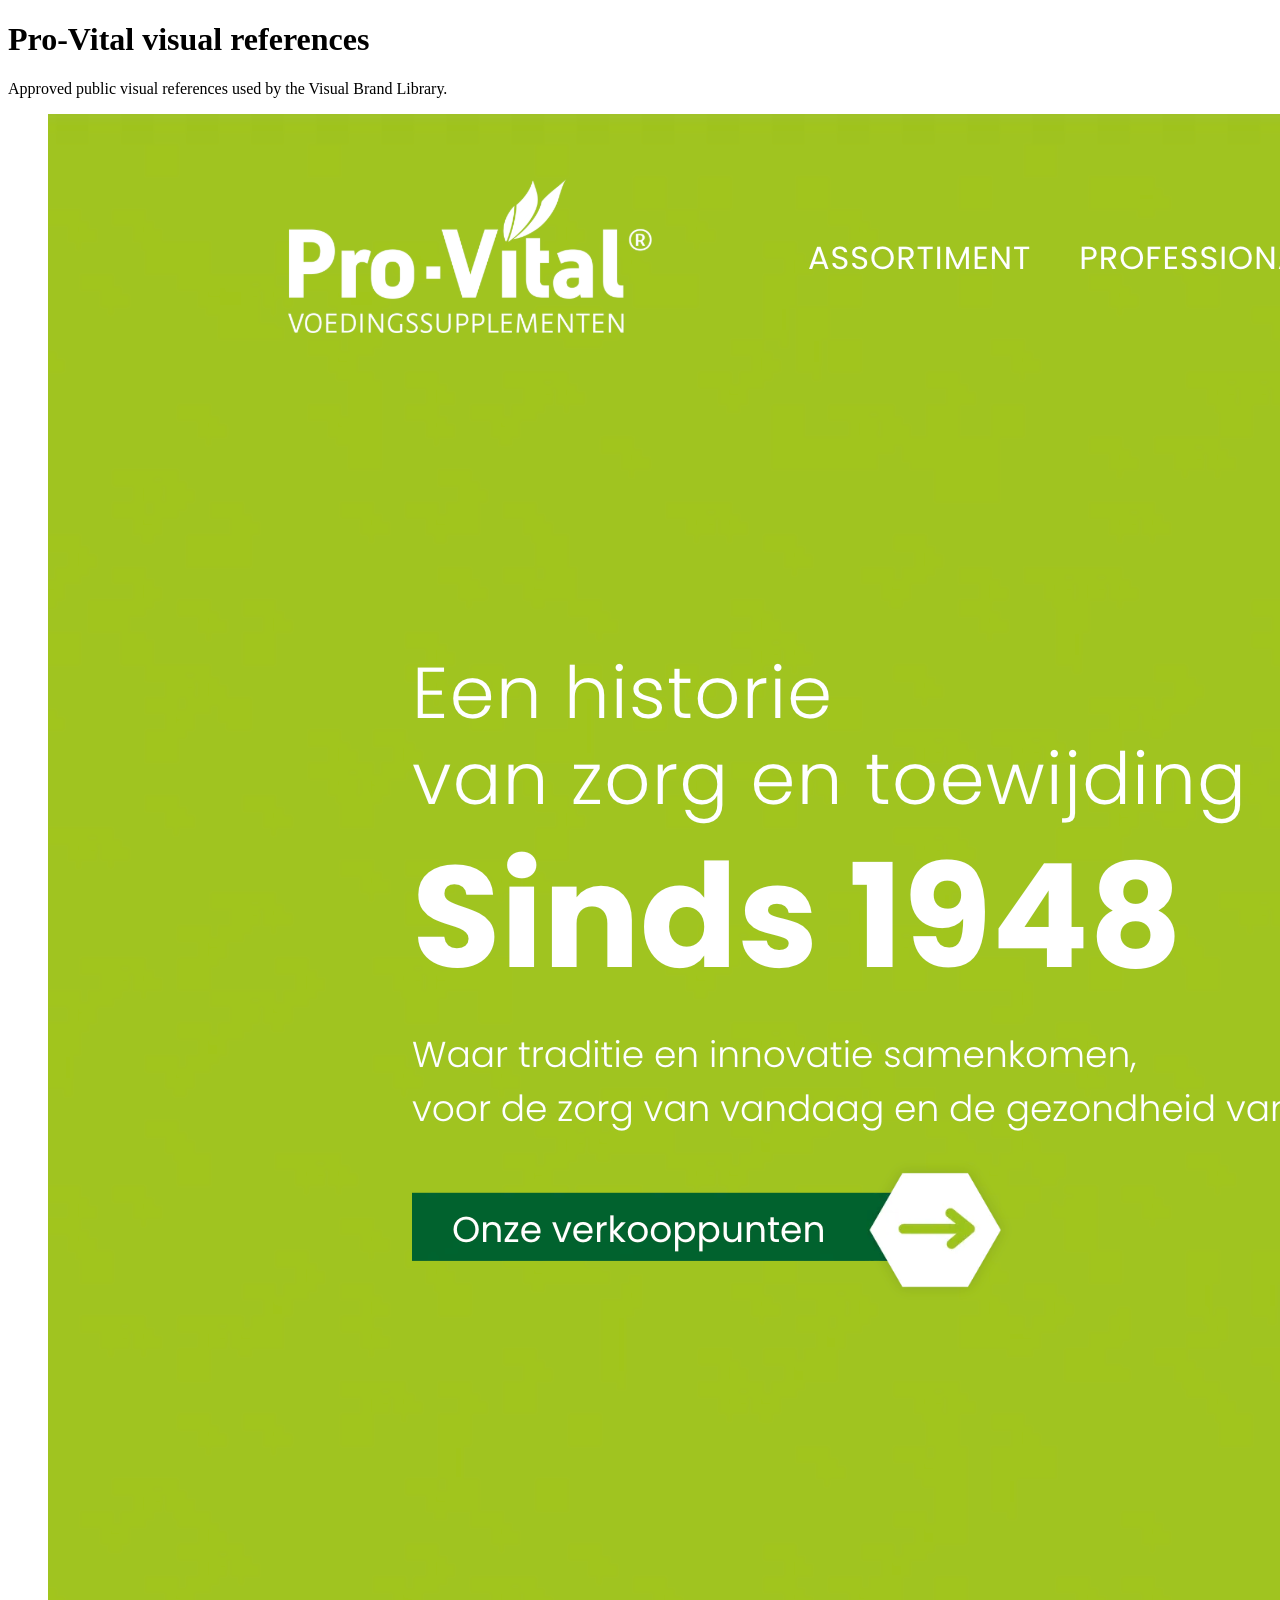
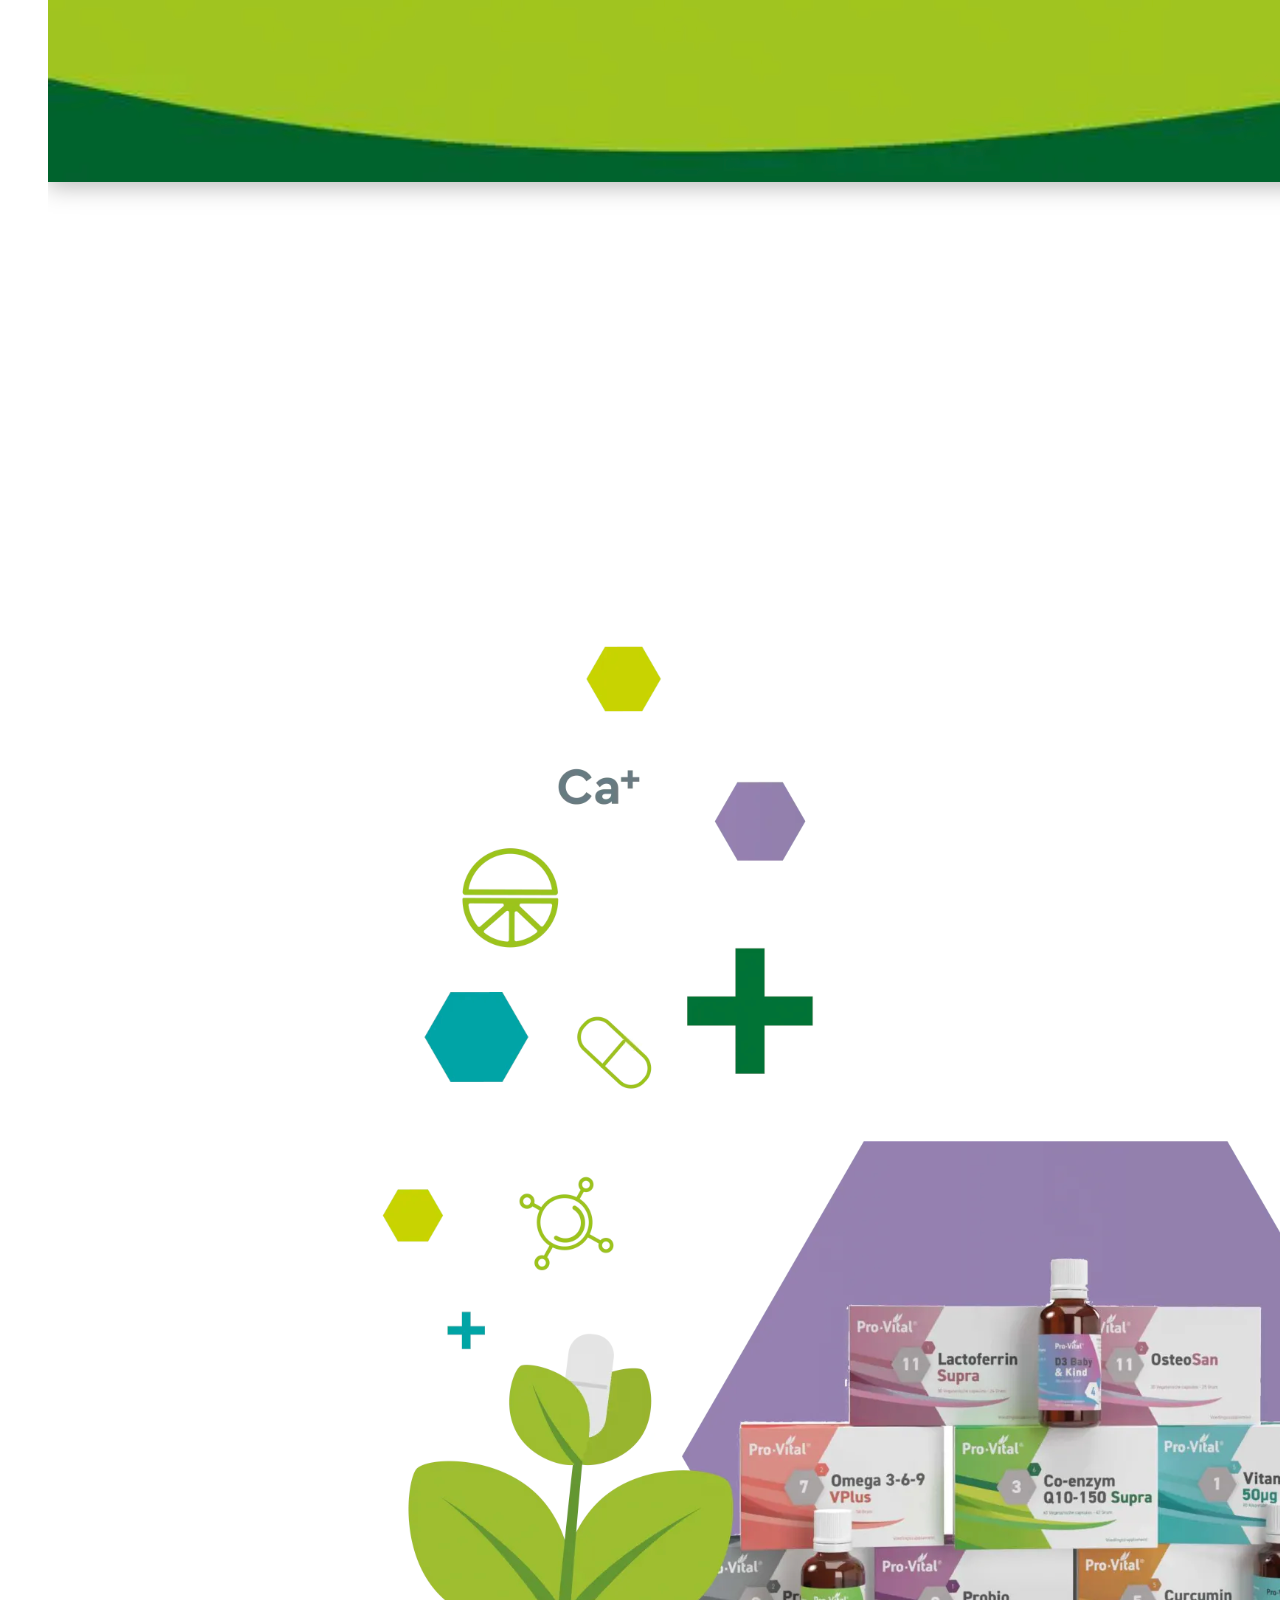
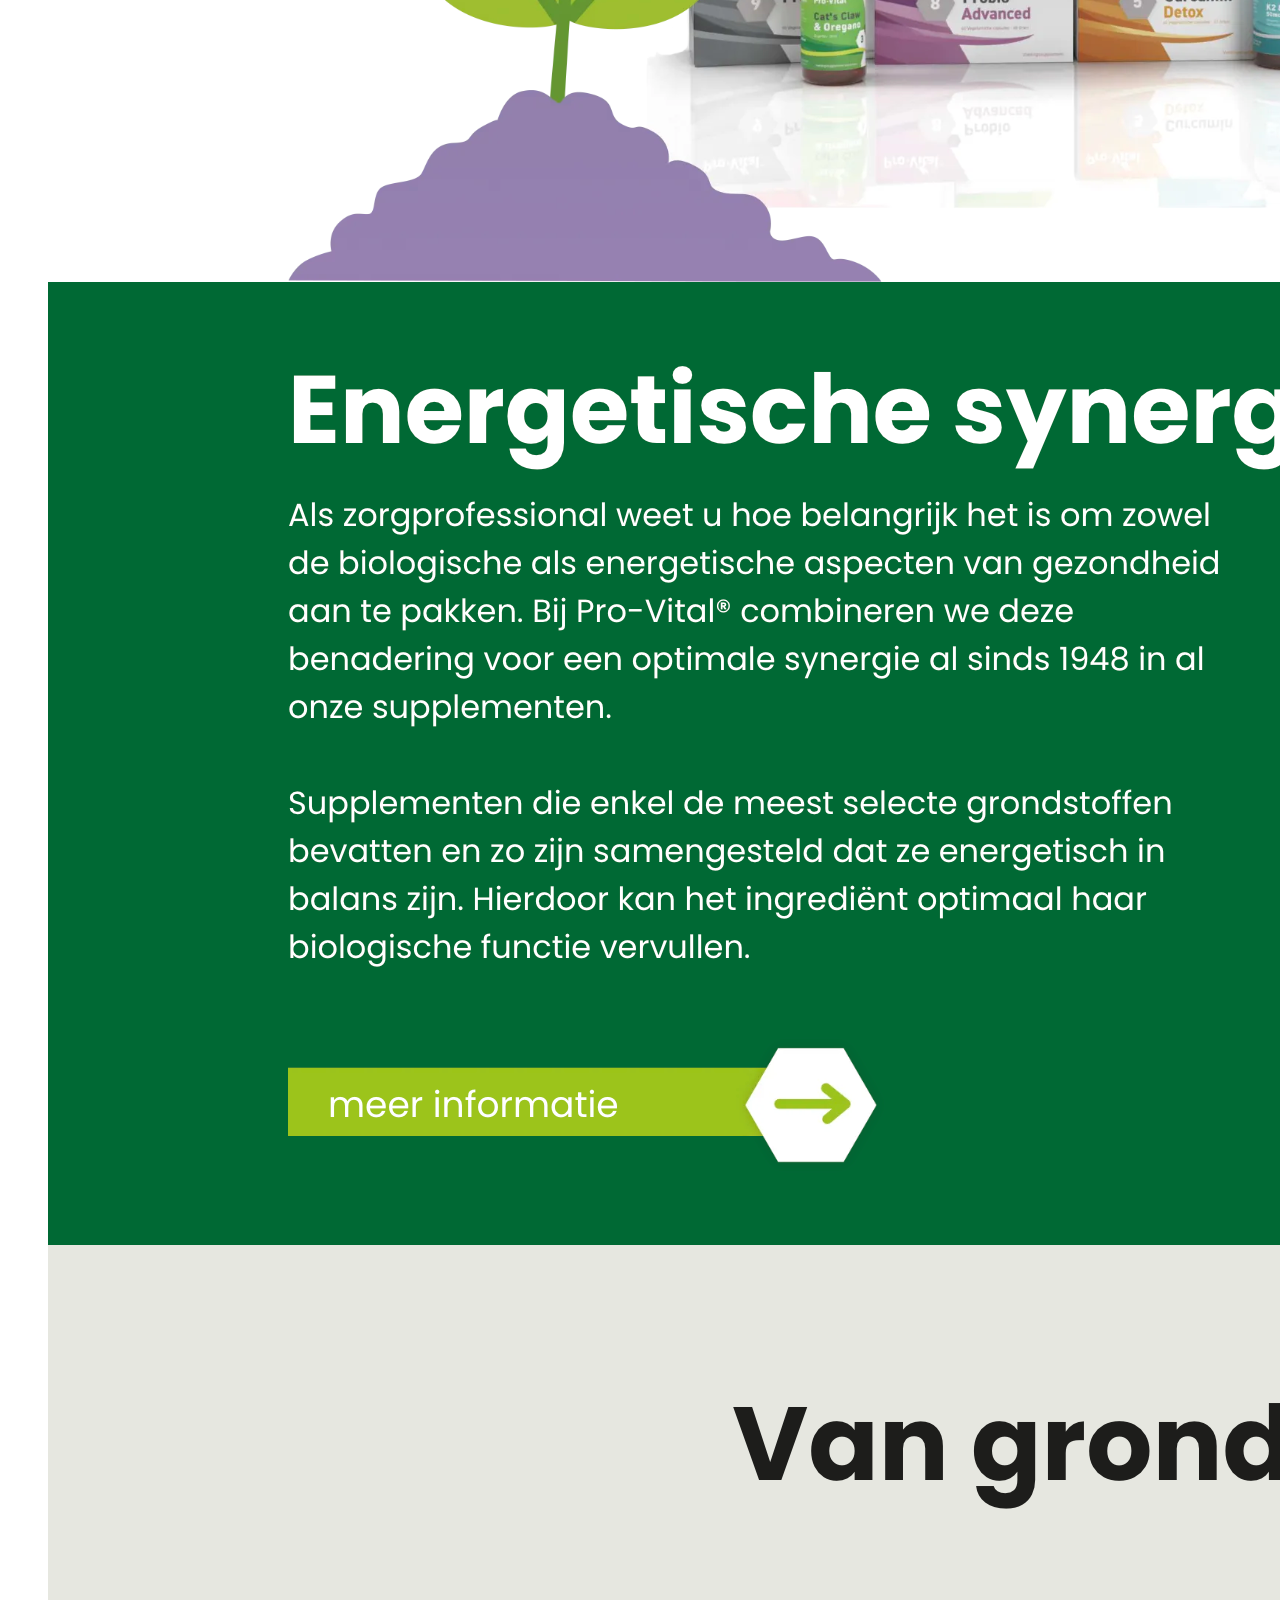
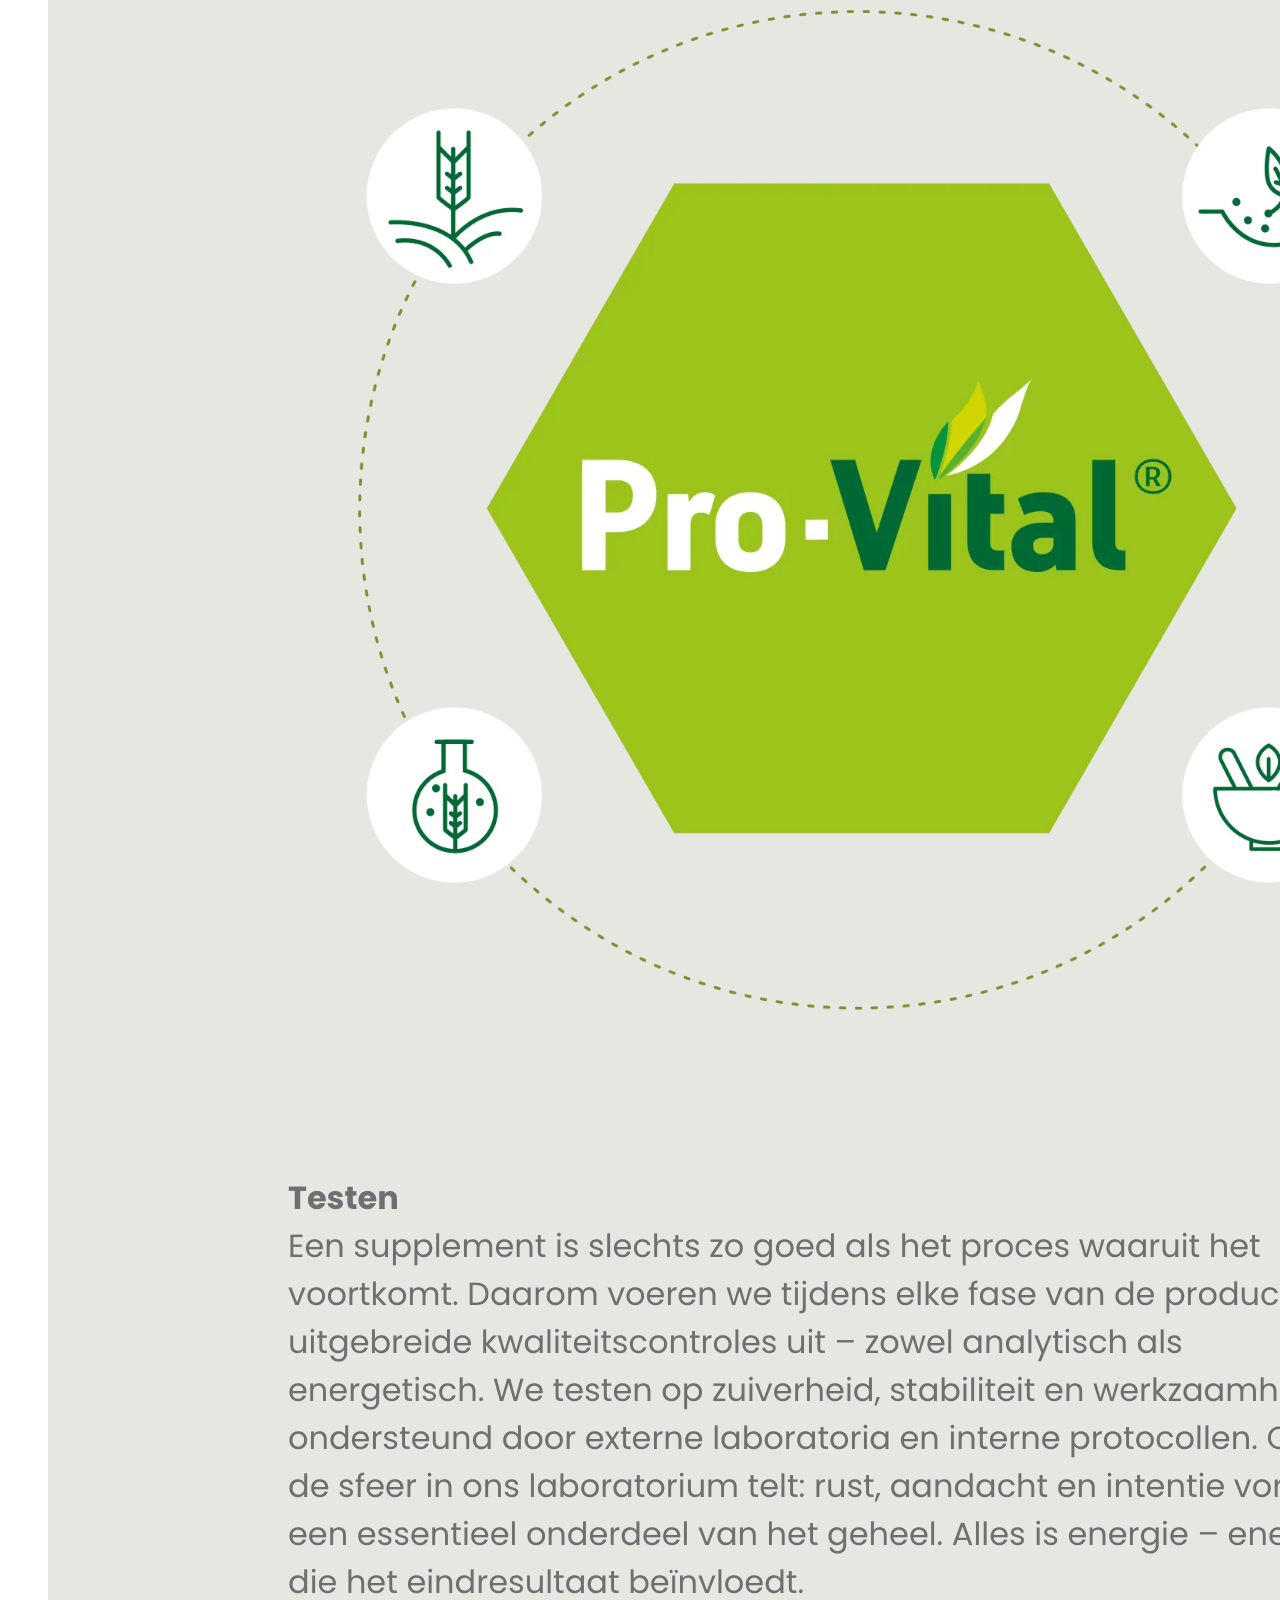
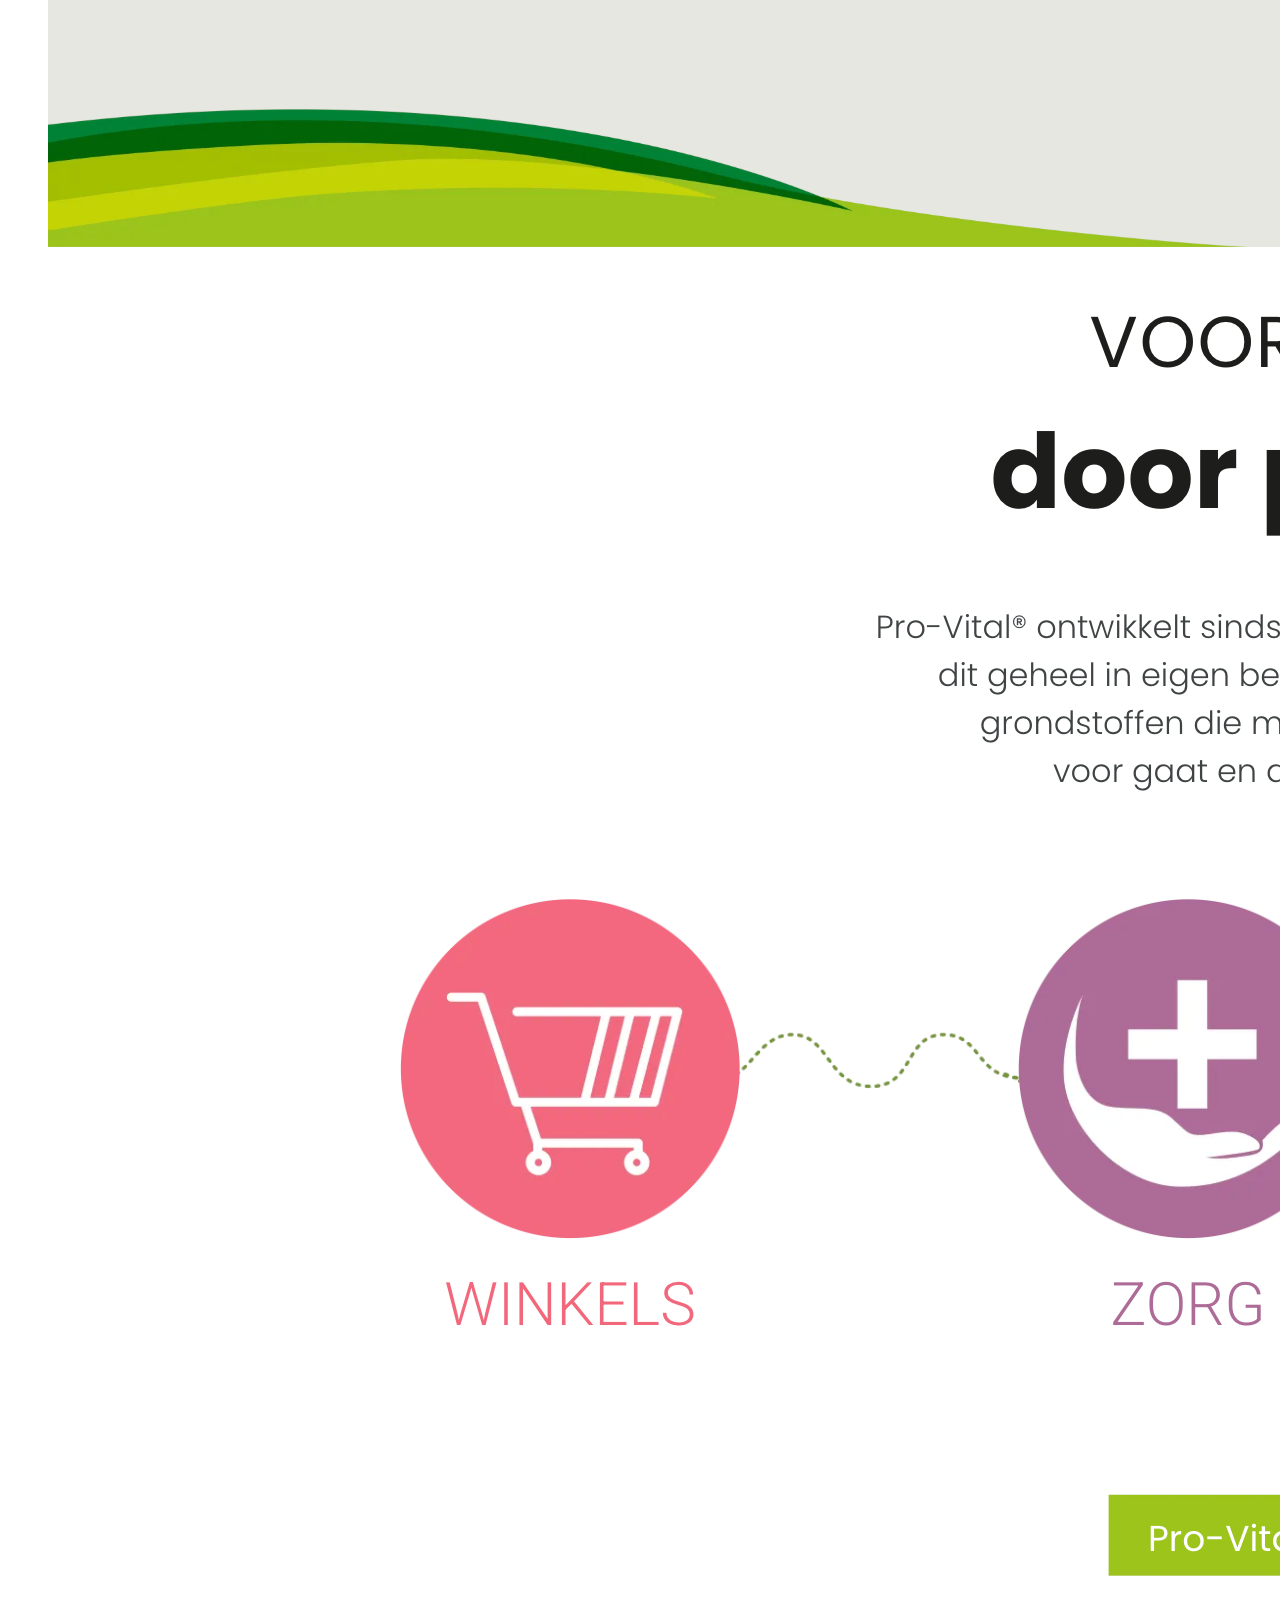
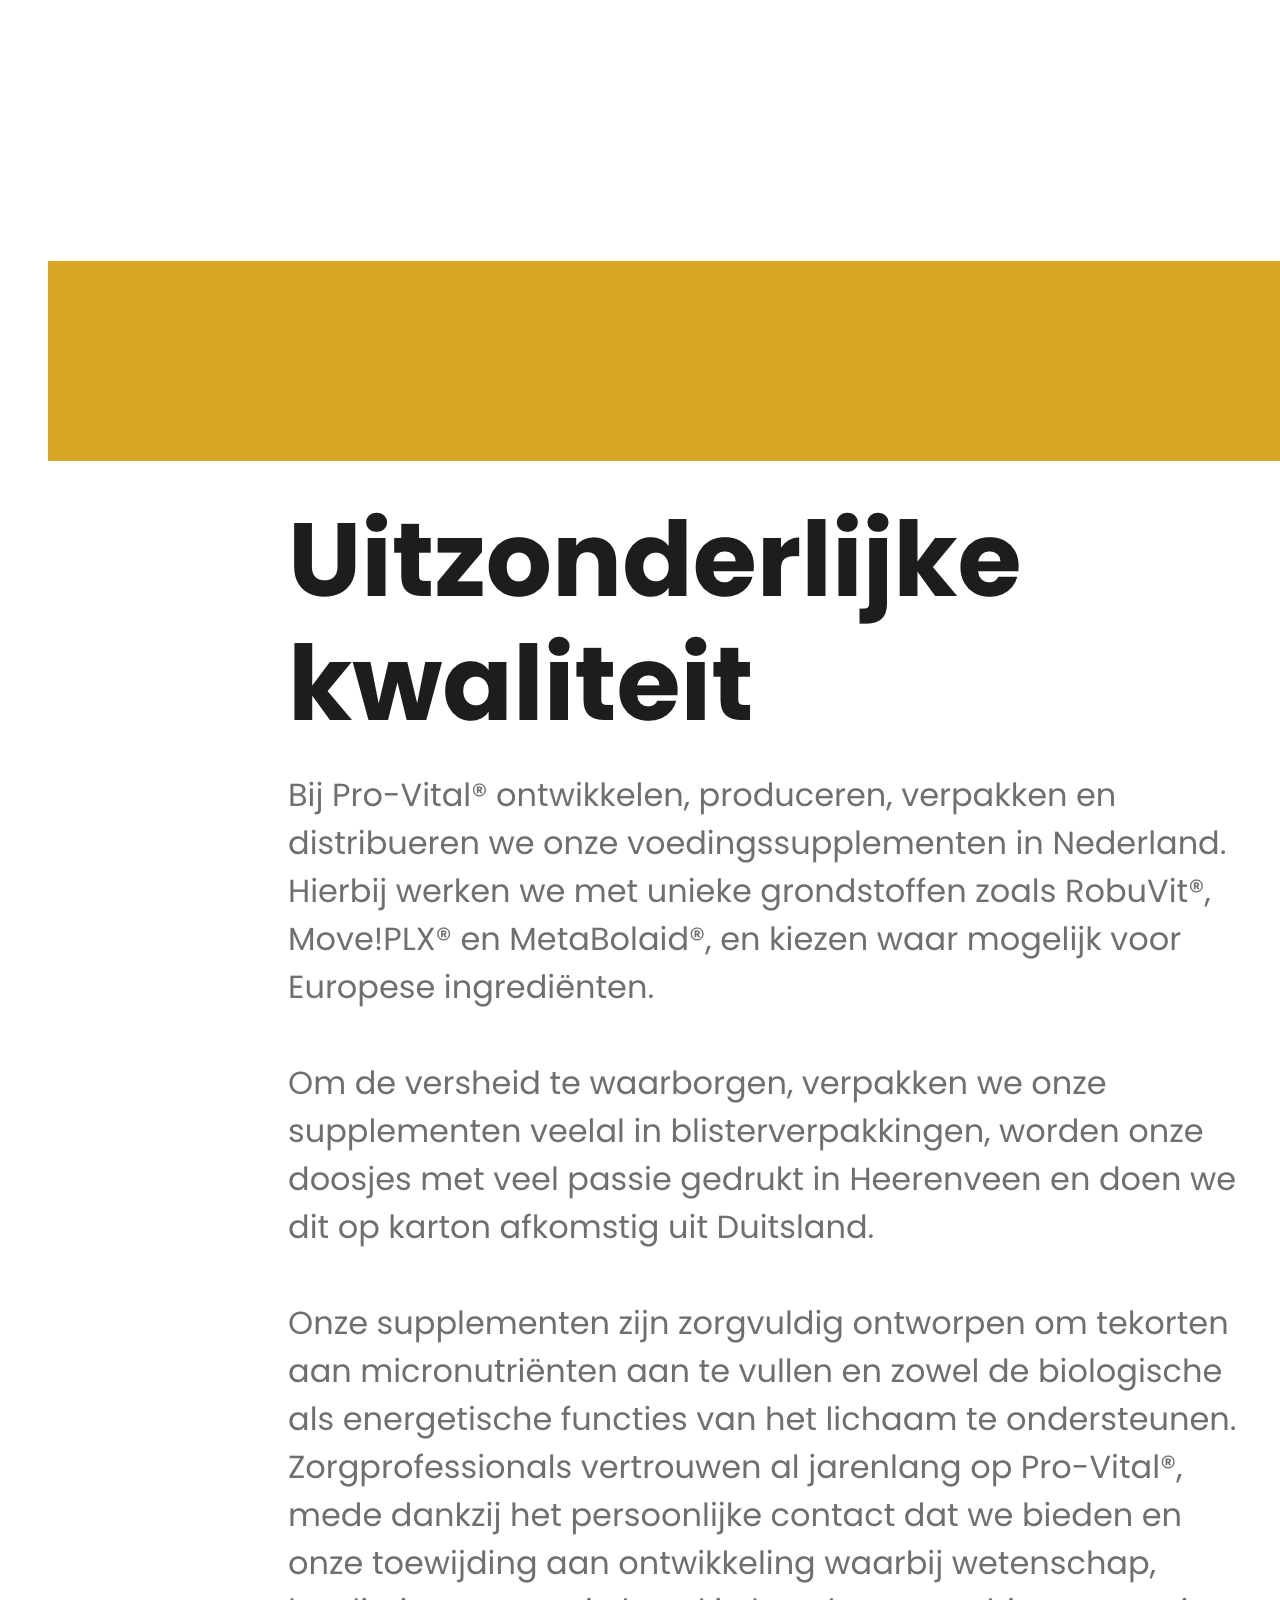
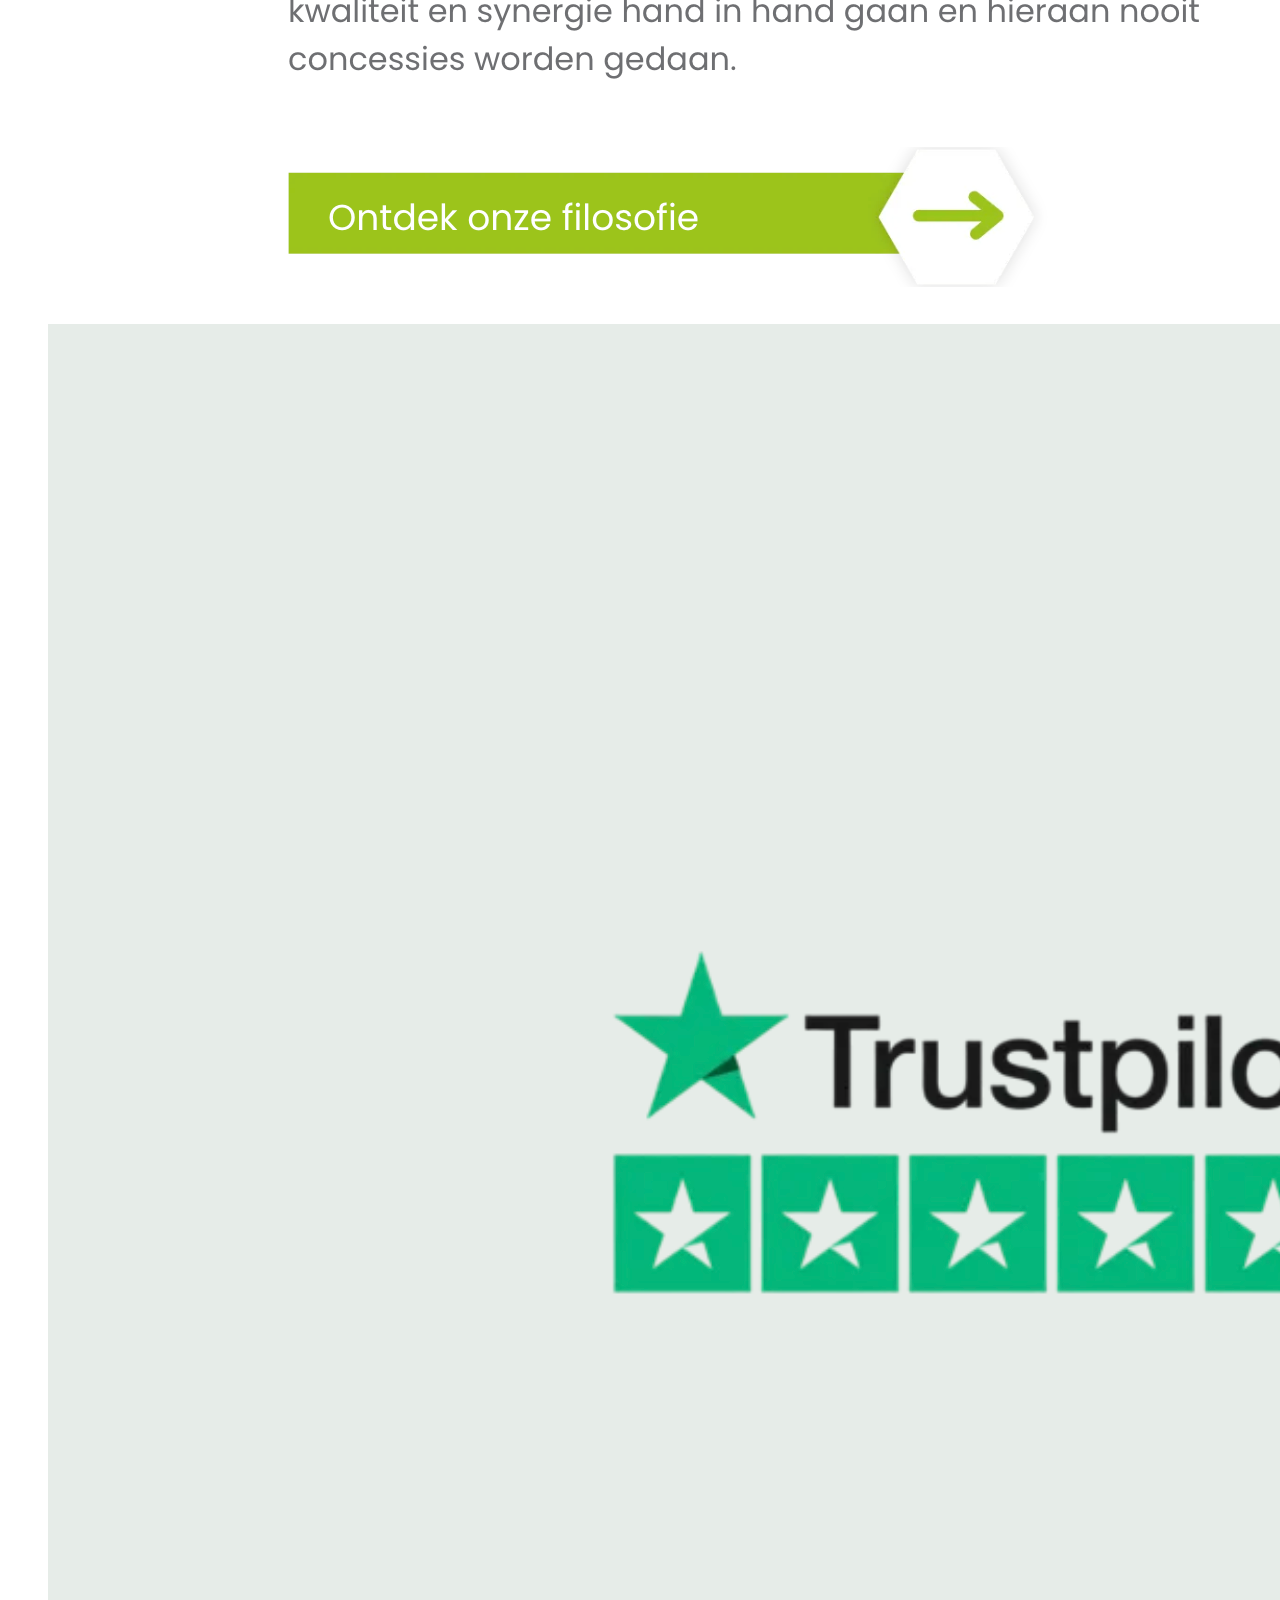
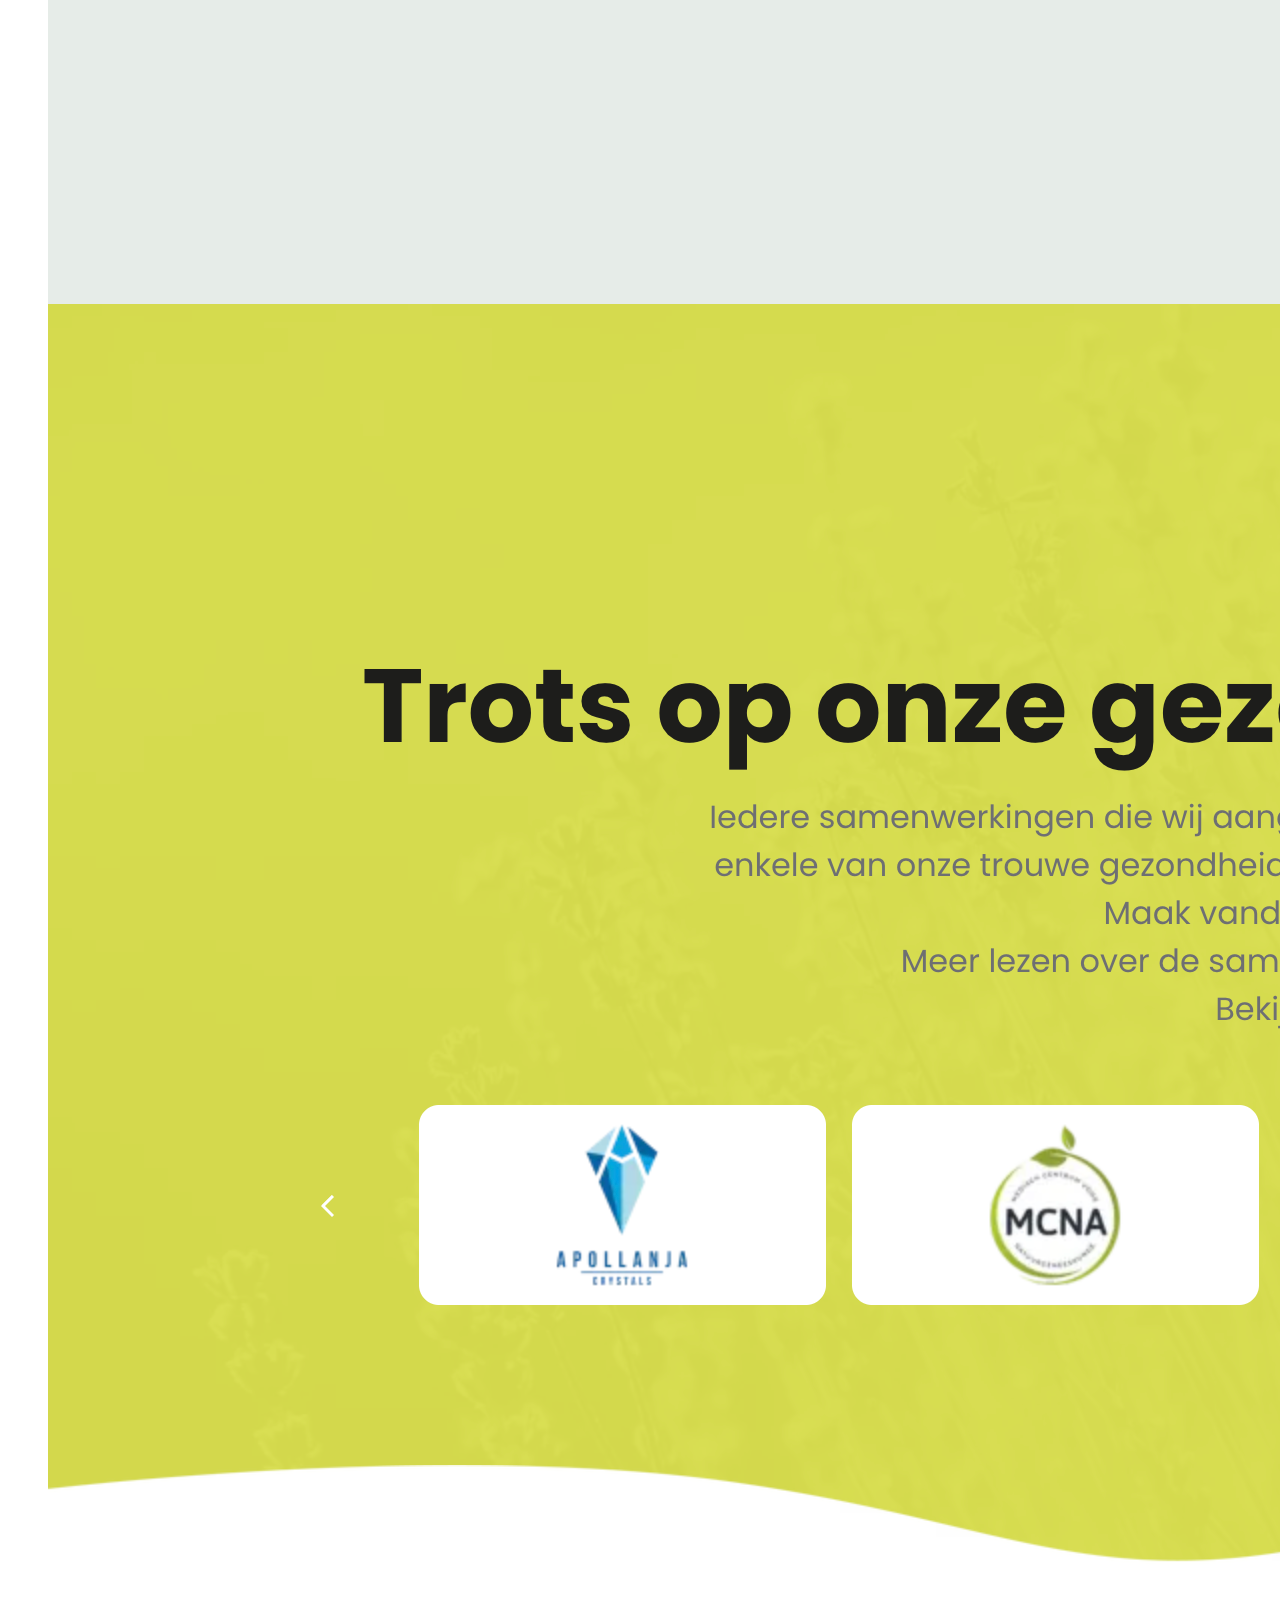
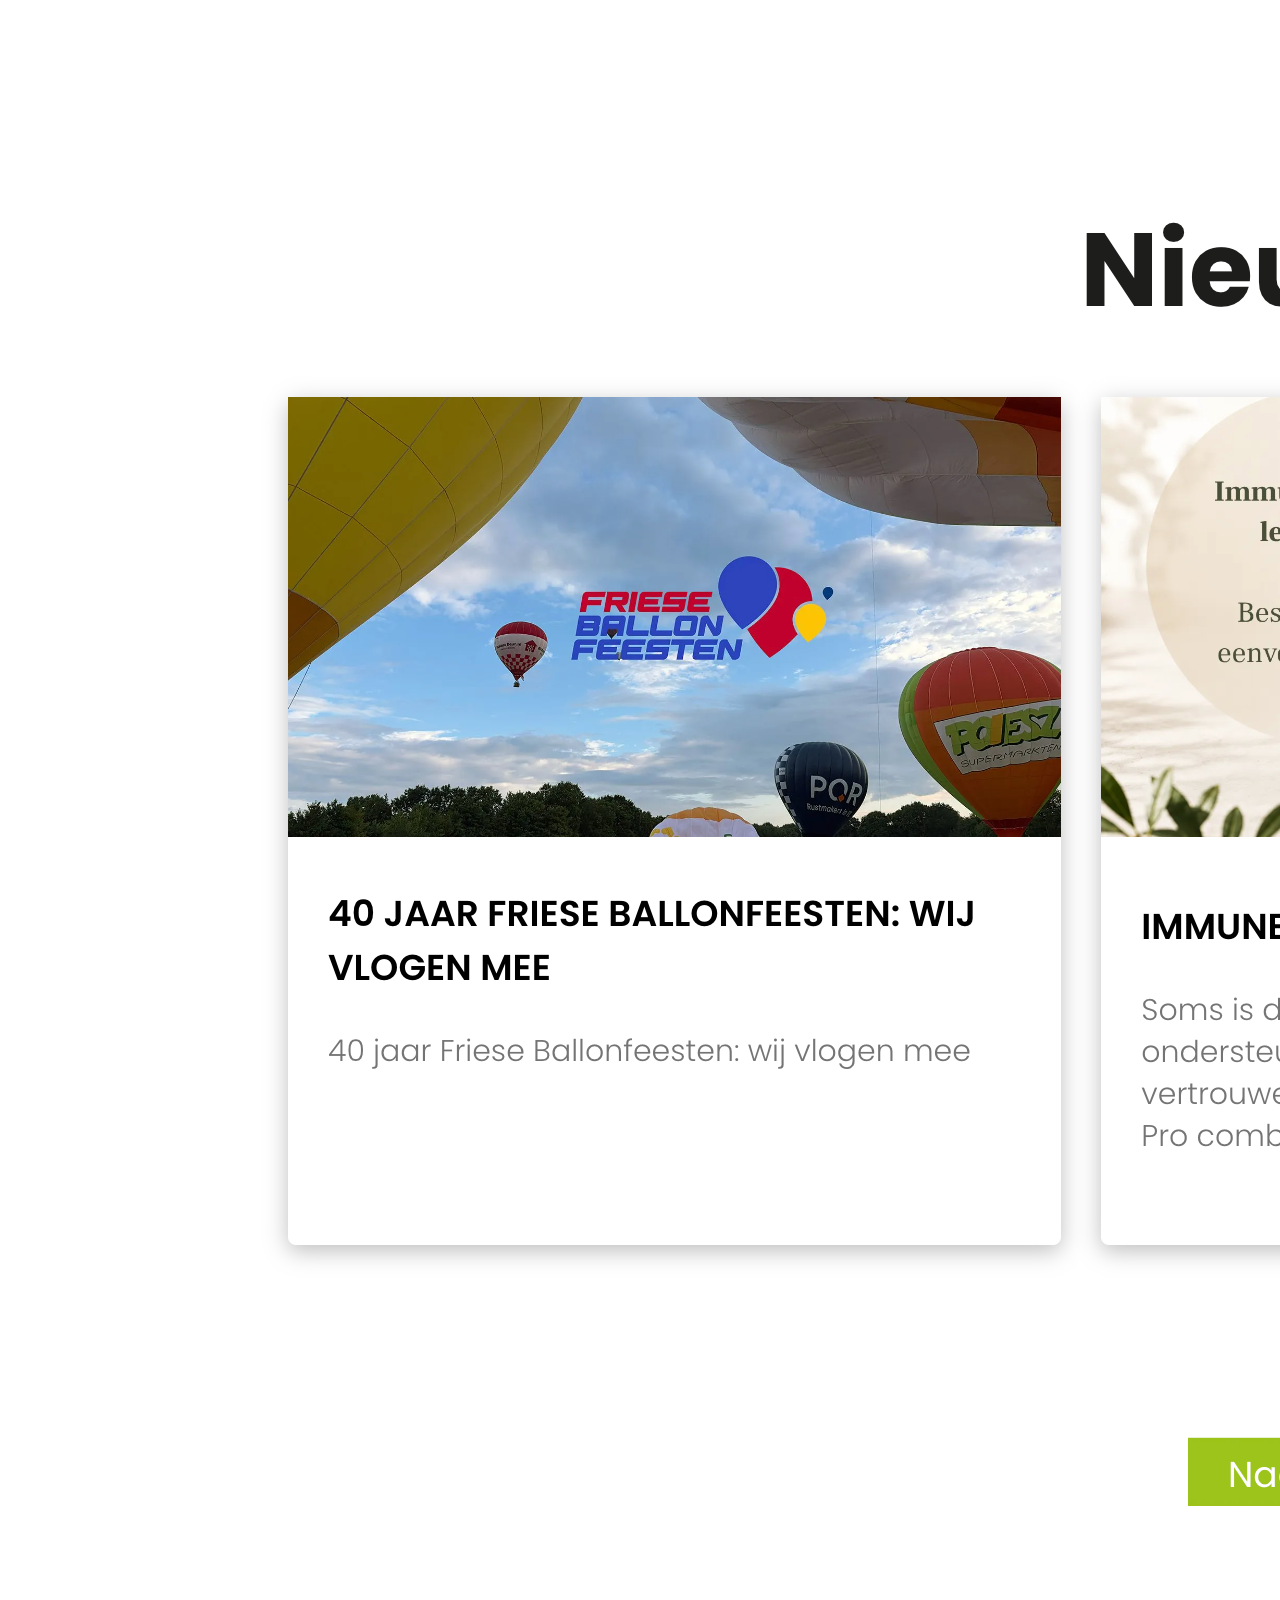
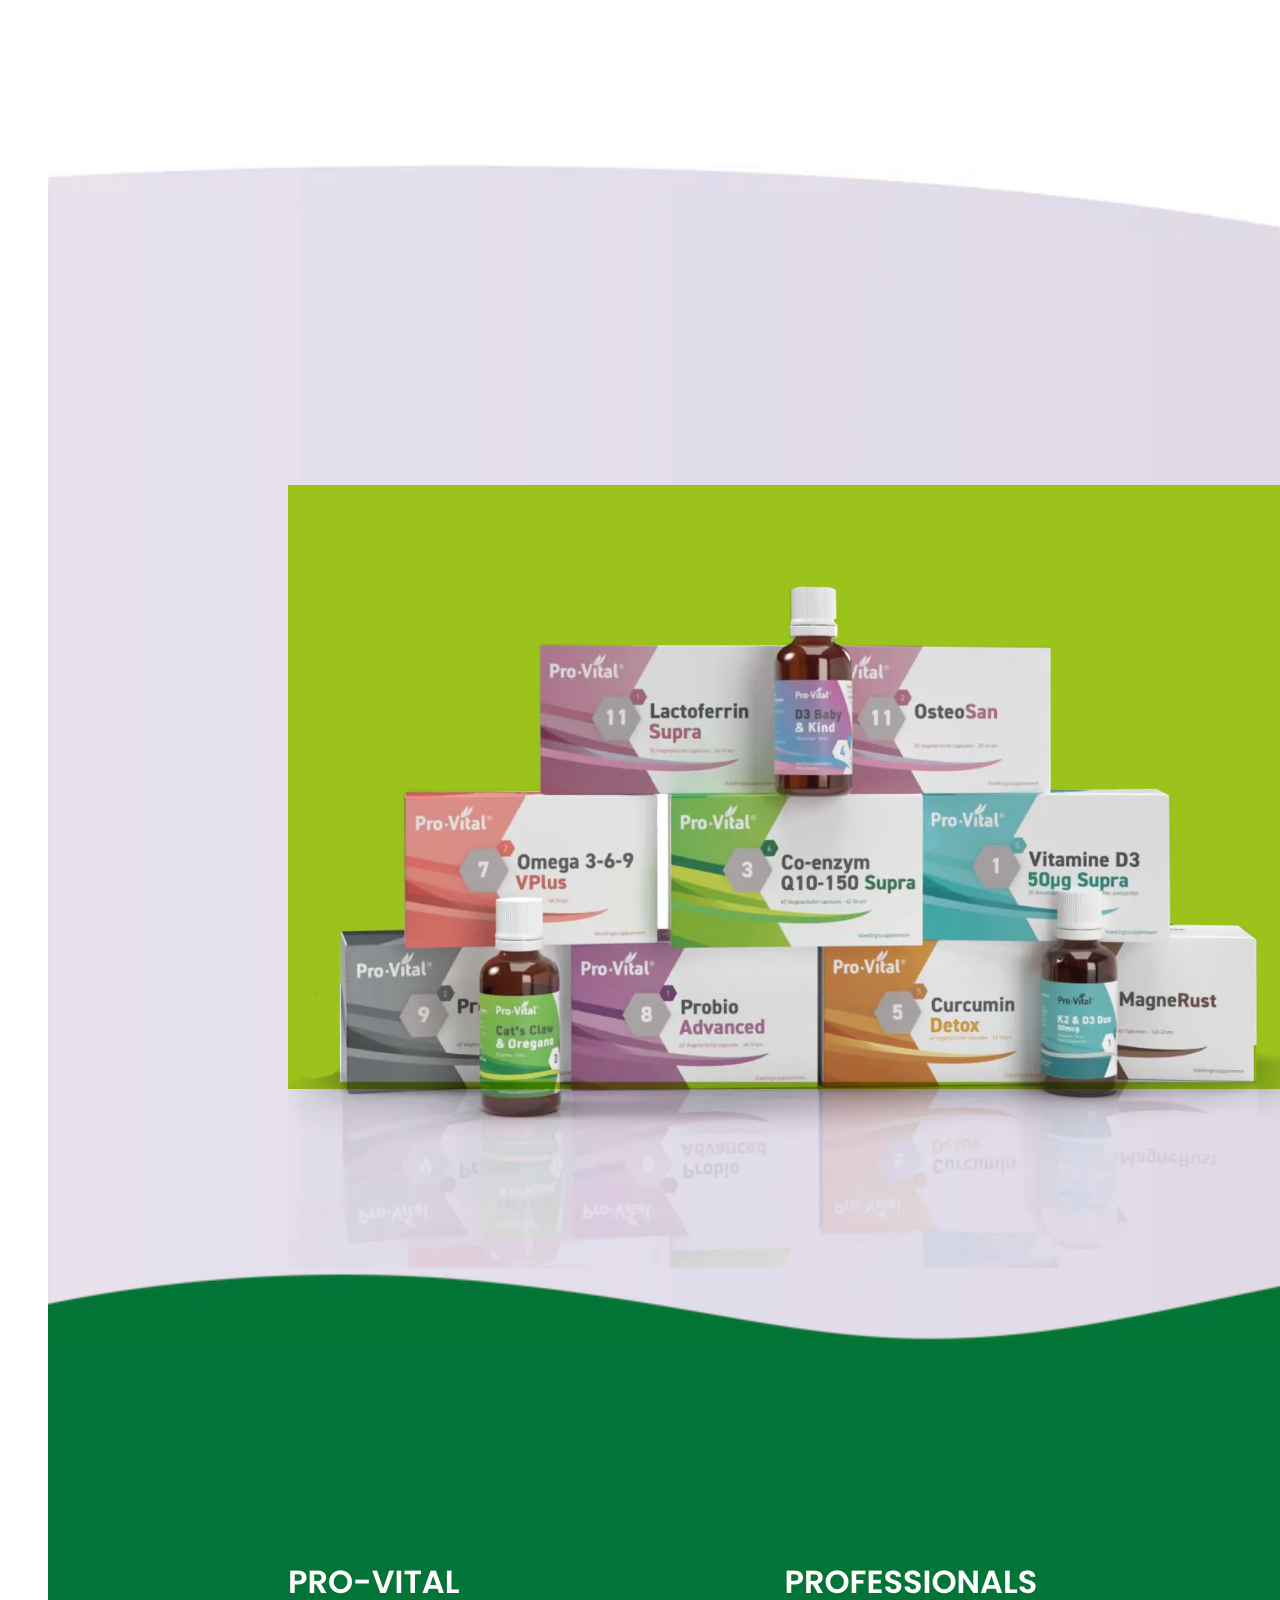
<file: pro-vital/references.html>
<!doctype html>
<html lang="en">
<head>
  <meta charset="utf-8">
  <meta name="viewport" content="width=device-width, initial-scale=1">
  <meta name="robots" content="index,follow">
  <title>Pro-Vital visual references</title>
</head>
<body>
  <main>
    <h1>Pro-Vital visual references</h1>
    <p>Approved public visual references used by the Visual Brand Library.</p>

    <figure>
      <a href="/assets/pro-vital/references/screenshot%20homepage%20pro-vital.png">
        <img src="/assets/pro-vital/references/screenshot%20homepage%20pro-vital.png" alt="Homepage visual reference">
      </a>
      <figcaption>Homepage</figcaption>
    </figure>
  </main>
</body>
</html>
</file>
